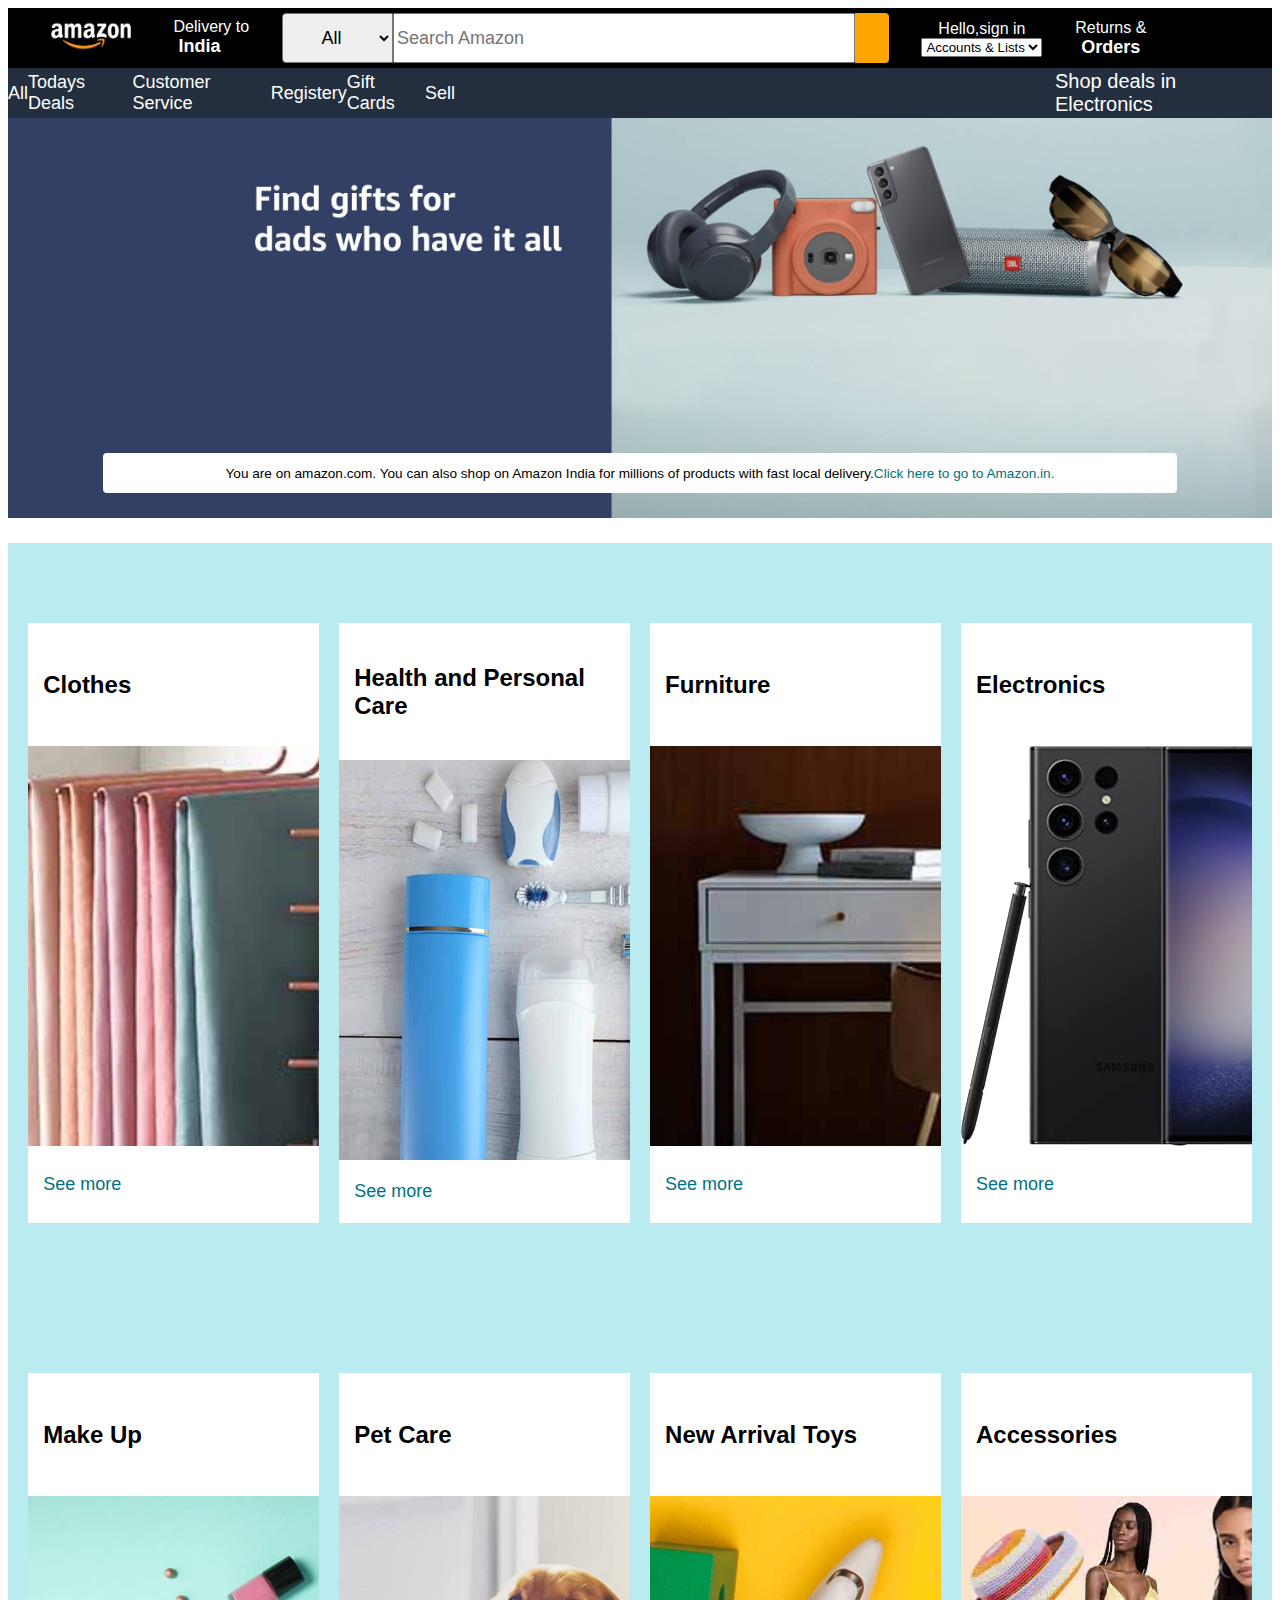
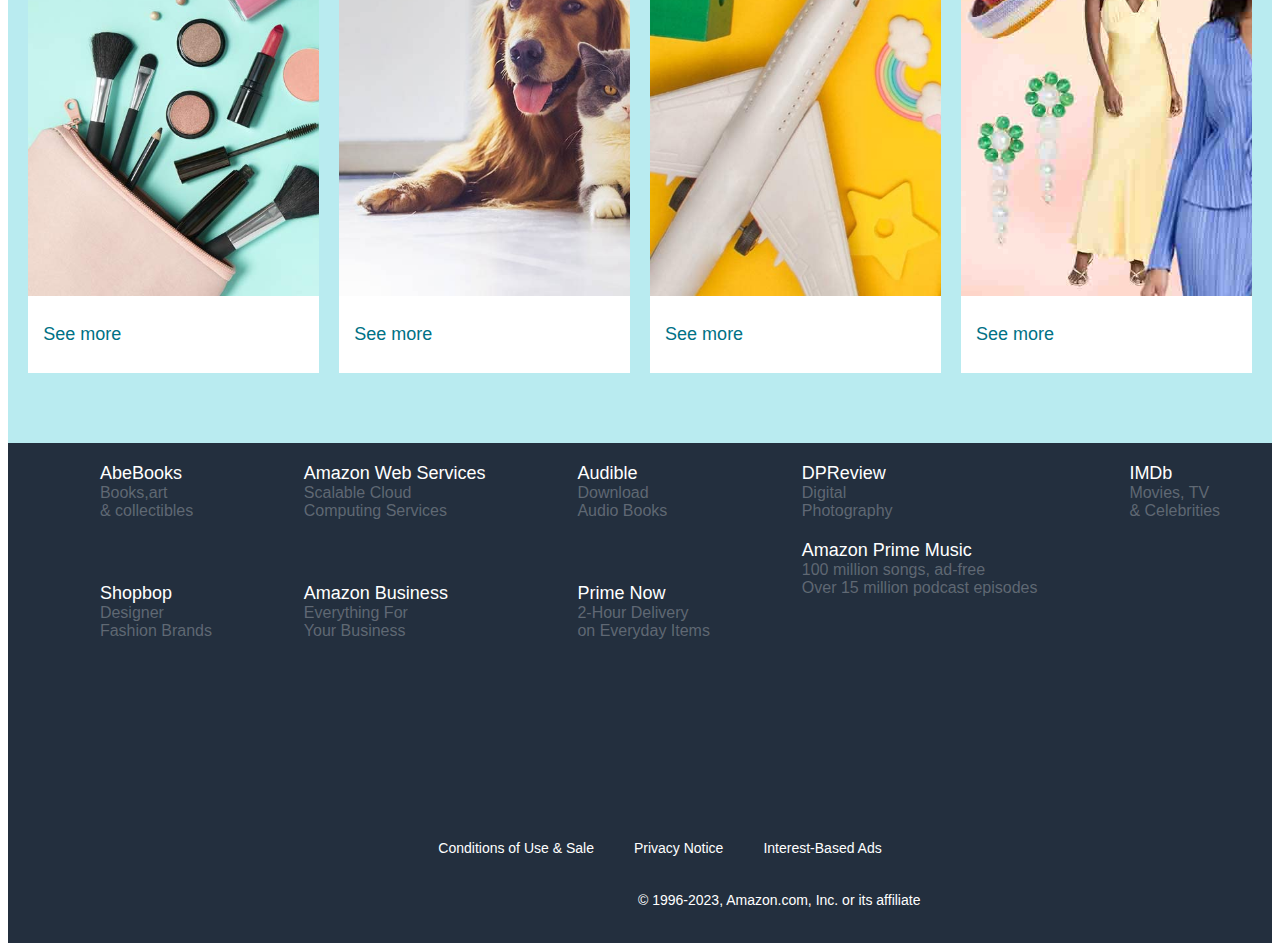
<file: AmazonAppAnisha/index.html>
<!DOCTYPE html>
<head>
    <link rel="stylesheet" href="https://cdnjs.cloudflare.com/ajax/libs/font-awesome/6.4.0/css/all.min.css" integrity="sha512-iecdLmaskl7CVkqkXNQ/ZH/XLlvWZOJyj7Yy7tcenmpD1ypASozpmT/E0iPtmFIB46ZmdtAc9eNBvH0H/ZpiBw==" crossorigin="anonymous" referrerpolicy="no-referrer" />
    <link rel="stylesheet" href="styles.css"/>
</head>
<html>
    <body>
        <header>
            <div class="navbar">
                <div class="border">
                <img id="logo"src="images/amazon_logo.png" alt="amazon_logo"/>
            </div>
                <div class="locate border">
                    <div class="delivery">Delivery to</div> 
                    <div class="location"> 
                        <i class="fa-solid fa-location-dot" style="color: #ffffff;"></i>
                        <div id="szInd">India</div>
                    </div>
                <div>
                </div>
            </div>
            
            <div class="navbox">
                
                <select id="sel" name="All">
                    <option value="all" selected disabled hidden>All</option>
            <option value="electronics">Electronics</option>
            <option value="bottles">Bottles</option>
            <option value="furniture">Furniture</option>
            <option value="books">Books</option>
            <option value="groceries">Groceries</option>
           </select>
           <input id="inputs" type="text" placeholder="Search Amazon"/>
           <div class="search-icon">
            <i  class="fa fa-search" style="margin-left: 15px; margin-top: 15px; color: #000000" aria-hidden="true"></i>
            </div>
           </div>
           <div class="account border">
            Hello,sign in
            <br>
            <select name="Accounts & Lists">
                <option value="accounts" selected disabled hidden>Accounts & Lists</option>
                <option value="user1">User 1</option>
                <option value="user2">User 2</option>
            </select>
        </div>
            <div class="returns border">
            <div>Returns & </div>
                <div style="font-size:18px;"><b>Orders</b></div>
        </div>
        <div class="cart border">
            <i class="fa-solid fa-cart-shopping fa-xl" style="color: #ffffff;"></i>  
        </div>   
        </div>
            
        </header>
        <div class="second-nav">
               <div class="second-nav-list">
                <div><i class="fa-solid fa-bars"></i>All</div>
                   <div>Todays Deals</div>
                   <div>Customer Service</div>
                   <div>Registery</div>
                   <div>Gift Cards</div>
                   <div>Sell</div>
                   <div class="big">Shop deals in Electronics</div>
                   </div> 
                   
           </div>
           
         
       
    <div class="hero-section">
    <div class="hero-tag">You are on amazon.com. You can also shop on Amazon India
        for millions of products with fast local delivery. <a> Click here to go to Amazon.in. </a>
  
    </div>
    </div>
    <div class="box">
        <div class="box-style">
            <h2>Clothes</h2> 
             <div class="box1"></div>
             <a>See more</a>
        </div>
        <div class="box-style">
        <h2> Health and Personal Care</h2> 
            <div class="box2"></div>
            <a>See more</a>
        </div>
        <div class="box-style">
         <h2>Furniture</h2>
            <div class="box3"></div>
            <a>See more</a>
        </div>
        <div class="box-style">
           <h2>Electronics</h2>
            <div class="box4"></div>
            <a>See more</a>
        </div>
        <div class="box-style">
            <h2>Make Up</h2>
            <div class="box5"></div>
            <a>See more</a>
        </div>
        <div class="box-style">
            <h2>Pet Care</h2>
            <div class="box6"></div>
            <a>See more</a>
        </div>
        <div class="box-style">
            <h2>New Arrival Toys</h2>
            <div class="box7"></div>
            <a>See more</a>
        </div>
        <div class="box-style">
            <h2>Accessories</h2>
            <div class="box8"></div>
           <div><a>See more</a></div> 
        </div>
    </div>
    </body>
    <footer>
<div class="footer-bottom">
<div class="footer-content">
    <div>
        <ul>
        <li>AbeBooks</li>
<li class="unique">Books,art</li>
<li class="unique">& collectibles</li>
</ul>
<br>
<ul>
<li>Shopbop</li>
<li class="unique">Designer</li>
<li class="unique">Fashion Brands</li>
</ul>
    </div>
    <div>
    <ul>
        <li>Amazon Web Services</li>
        <li class="unique">Scalable Cloud</li>
        <li class="unique">Computing Services</li>
    </ul>
        <br>
        <ul>
        <li>Amazon Business</li>
       <li class="unique">Everything For</li>
        <li class="unique">Your Business</li>
    </ul>	
</div>
<div>
    <ul>
   <li> Audible</li>
    <li class="unique">Download</li>
    <li class="unique">Audio Books</li>
</ul>
<br>
<ul>
   <li>Prime Now</li>
    <li class="unique">2-Hour Delivery</li>
    <li class="unique">on Everyday Items</li>
</ul>
</div>
<div>
    <ul>
       <li>DPReview</li>
    <li class="unique">Digital</li>
     <li class="unique">Photography</li>
    </ul>
       <ul>
        <li>Amazon Prime Music</li>
        <li class="unique">100 million songs, ad-free</li>
        <li class="unique">Over 15 million podcast episodes</li>
       </ul>	
 </div>
 <div>
    <ul>
        <li>IMDb</li>
        <li class="unique">Movies, TV</li>
        <li class="unique">& Celebrities</li>
    </ul>  
</div>
    </div>
    <div>		
        <ul style="display: flex; justify-content: center; margin-top:160px;">
        <li style="margin:10px; padding:10px; font-size: 14px;">Conditions of Use & Sale</li>
        <li style="margin:10px; padding:10px; font-size: 14px;"> Privacy Notice</li>
        <li style="margin:10px; padding:10px; font-size: 14px;">Interest-Based Ads</li>
        </ul>	 
        <div style="margin-left:630px; font-size:14px;">
         © 1996-2023, Amazon.com, Inc. or its affiliate
        </div>
        </div>
</div>	

</div>
					
 
		
    </footer>
</html>
</file>
<file: AmazonAppAnisha/styles.css>
*{
    font-family: Arial, Helvetica, sans-serif;
    border:border-box;
}
.border:hover{
    border:2px solid white;
    
}
.locate{
    height:60px; 
}
li{
list-style-type: none;
font-size:18px;
}
.big{
    font-size: 20px;
    margin-left: 600px;
}
.copyright{
    display: flex;
}
.second-nav-list{
    display: flex;
    flex-direction: row;
    justify-content: space-evenly;
    align-items: center;
    font-size: 18px;
    height:50px;
}
.cart{
    height:60px;
    width:60px;
    display:flex;
    align-items: center;
    justify-content: center;
}
.second-nav{
    height:50px;
    background-color: #232f3e;
    color:white;  
}
.account{
    height:60px;
    display:flex;
    flex-direction: column; 
    align-items: center;
    justify-content: center;
}
.returns{
    height:60px;
    display:flex;
    flex-direction: column; 
    align-items: center;
    justify-content: center;
}
.navbar{
    background-color: black;
    color:white;
    height:60px;
    display:flex;
    flex-direction: row;
    align-items:center;
    justify-content: space-evenly;
}

#logo{
    width:100px;
    height:60px;
}

.location{
    display:flex;
  
   align-items: center;
}


#szInd{
    font-size:18px;
    font-weight:700;
    margin-left:5px;
}
.navbox{
   display:flex;
    width:48%;
    height:50px;
   
}
.unique{
    font-size: 16px;
    color:#ffffff47;
}
.footer-bottom{
    background-color:#232f3e;
    color:white;
    height:500px;
}
.copyright{
   margin-top: 200px;
   margin-left: 300px;
}
.footer-content{
    display: flex;
    font-size:20px;
    justify-content: space-evenly;
   
}
.navbox:hover{
   border: 3px solid orange;
}
#sel{
   font-size: 18px;
   border-top-left-radius: 4px;
   border-bottom-left-radius: 4px;
   text-align: center;
}
.search-icon{
    background-color: orange;
    border-top-right-radius: 4px;
    border-bottom-right-radius: 4px;
    width:45px;
}
 #inputs{
   font-size: 18px;
    width:600px;
}
.delivery{
    font-size:16px;
    margin-top:10px;
}
.hero-section{
    background-image: url("images/hero_image.jpg");
    background-size: cover;
    width:100%;
    height:400px;
    display:flex;
    align-items:flex-end;
    justify-content: center;
}
.hero-tag{
    margin-bottom: 25px;
    background-color: white;
    color:black;
    height:40px;
    width:85%;
    font-size:0.85rem;
    text-align: center;
    border-radius: 4px;
    justify-content: center;
    display:flex;
    align-items: center;

}
.hero-tag a{
    color:#007185;
}
.box{
    margin-top: 25px;
    display:flex;
    flex-wrap: wrap;
    justify-content: space-evenly;
    background-color: rgba(183, 234, 240, 0.971);
    width:100%;
    height:1500px;
    align-items: center;
    
}
.box-style{
    margin-top: 10px;;
    background-color: white;
    width:23%;
    height:600px;
    display:flex;
    flex-direction: column;
    justify-content: space-evenly;
  
}
.box-style h2{
    margin-left: 15px;
}

.box1{
    background-image: url('images/box1_image.jpg');
    background-size: cover;
    background-repeat: no-repeat;
    width:100%;
    height:400px;
}
.box2{
    background-image: url('images/box2_image.jpg');
    background-size: cover;
    background-repeat: no-repeat;
    width:100%;
    height:400px;
}
.box3{
    background-image: url('images/box3_image.jpg');
    background-size: cover;
    background-repeat: no-repeat;
    width:100%;
    height:400px;
}
.box4{
    background-image: url('images/box4_image.jpg');
    background-size: cover;
    background-repeat: no-repeat;
    width:100%;
    height:400px;
}
.box5{
    background-image: url('images/box5_image.jpg');
    background-size: cover;
    background-repeat: no-repeat;
    width:100%;
    height:400px;
}
.box6{
    background-image: url('images/box6_image.jpg');
    background-size: cover;
    background-repeat: no-repeat;
    width:100%;
    height:400px;
}
.box7{
    background-image: url('images/box7_image.jpg');
    background-size: cover;
    background-repeat: no-repeat;
    width:100%;
    height:400px;
}
.box8{
    background-image: url('images/box8_image.jpg');
    background-size: cover;
    background-repeat: no-repeat;
    width:100%;
    height:400px;
}
.box-style a{
    font-size:18px;
    color:#007185;
    margin-left: 15px;
}
</file>
